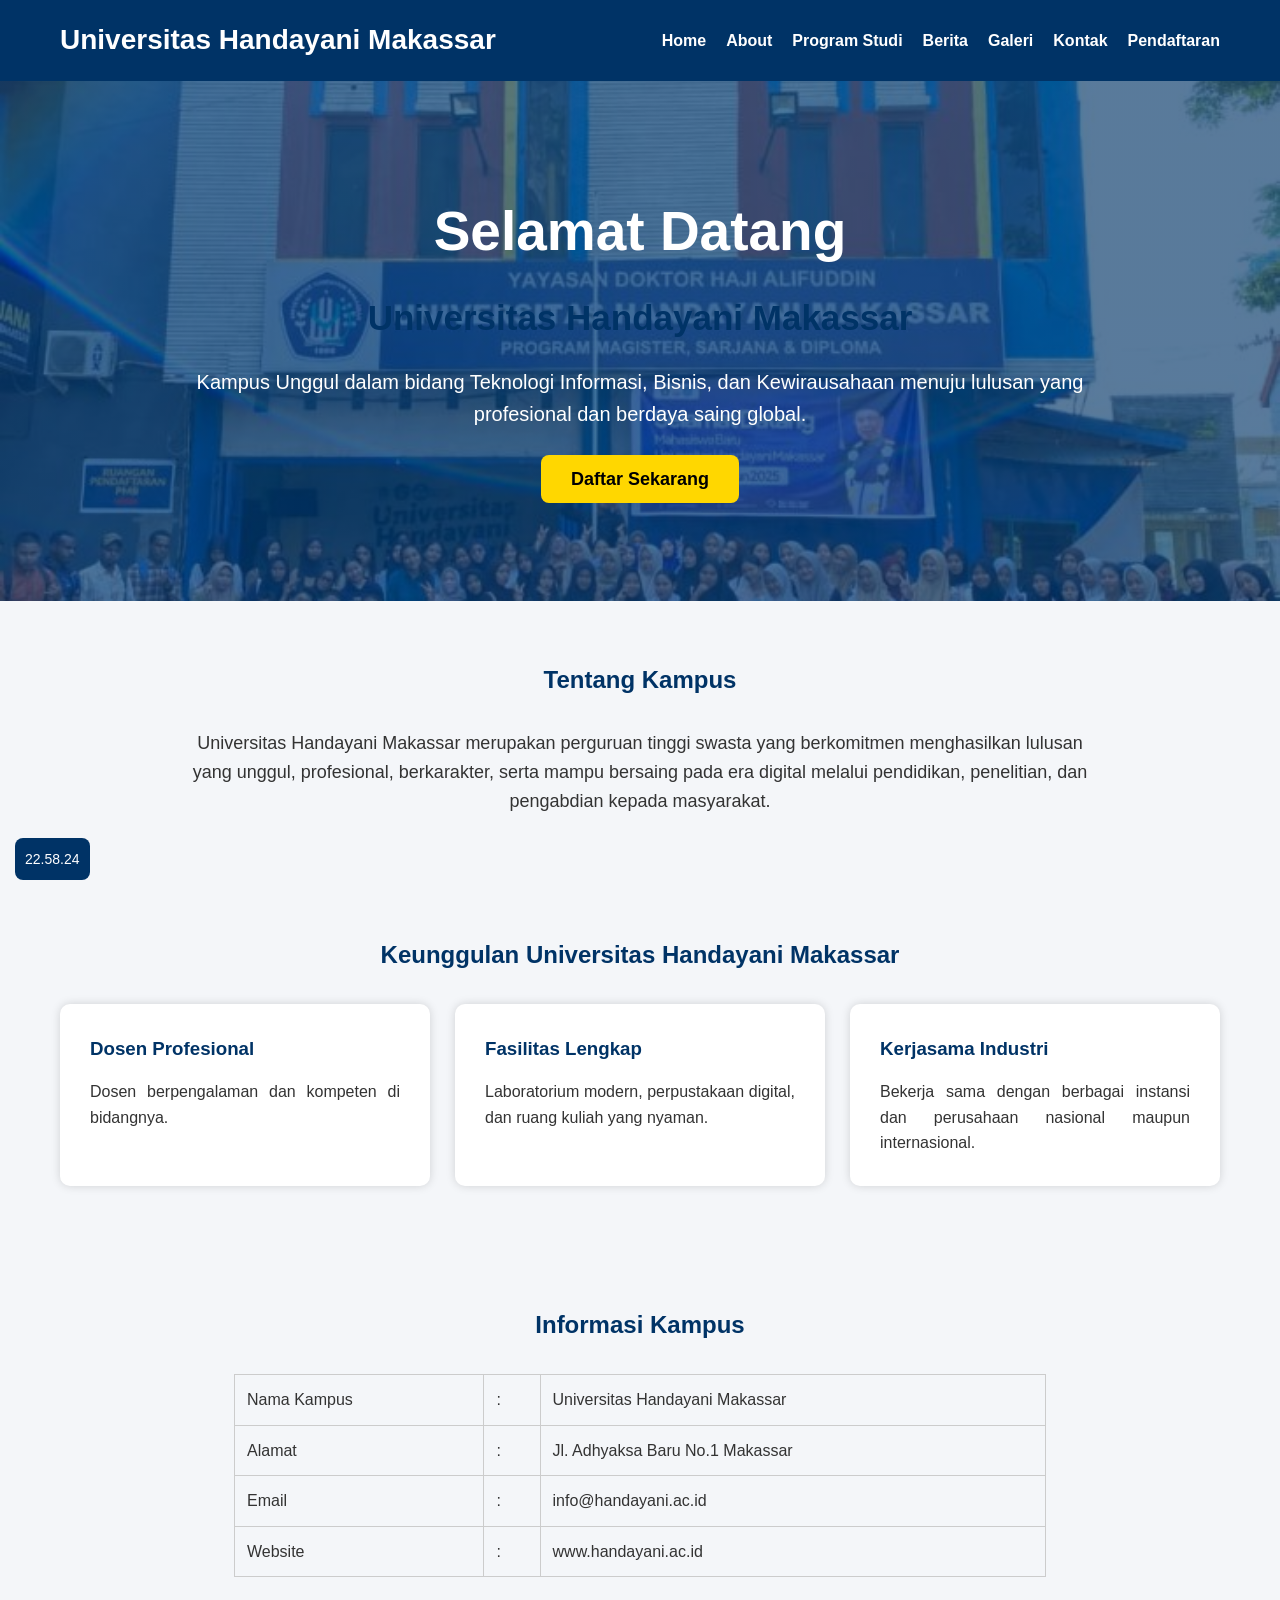
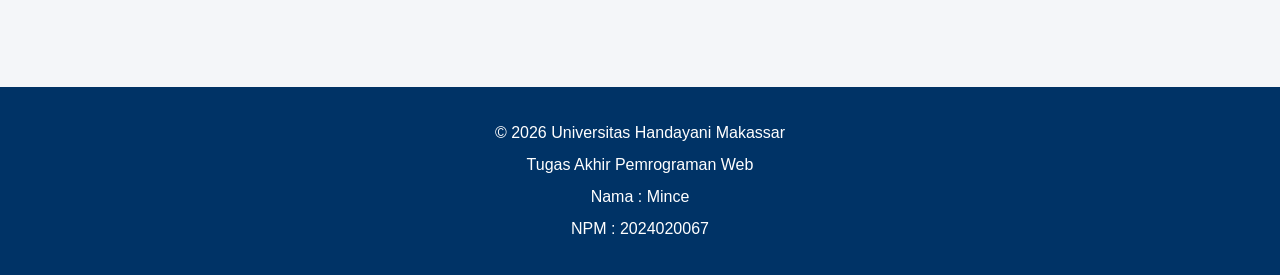
<file: index.html>
<!DOCTYPE html>
<html lang="id">
<head>
    <meta charset="UTF-8">
    <meta name="viewport" content="width=device-width, initial-scale=1.0">
    <title>Universitas Handayani Makassar</title>

    <link rel="stylesheet" href="CSS/style.css">
</head>
<body>

<header>

    <div class="logo">
        <h2>Universitas Handayani Makassar</h2>
    </div>

    <nav>
        <ul>
            <li><a href="index.html">Home</a></li>
            <li><a href="about.html">About</a></li>
            <li><a href="prodi.html">Program Studi</a></li>
            <li><a href="berita.html">Berita</a></li>
            <li><a href="galeri.html">Galeri</a></li>
            <li><a href="kontak.html">Kontak</a></li>
            <li><a href="pendaftaran.html">Pendaftaran</a></li>
        </ul>
    </nav>

</header>

<section class="banner">

    <div class="banner-text">

        <h1>Selamat Datang</h1>

        <h2>Universitas Handayani Makassar</h2>

        <p>
            Kampus Unggul dalam bidang Teknologi Informasi,
            Bisnis, dan Kewirausahaan menuju lulusan yang
            profesional dan berdaya saing global.
        </p>

        <a href="pendaftaran.html" class="btn">
            Daftar Sekarang
        </a>

    </div>

</section>

<section class="profil">

    <h2>Tentang Kampus</h2>

    <p>

        Universitas Handayani Makassar merupakan perguruan tinggi
        swasta yang berkomitmen menghasilkan lulusan yang unggul,
        profesional, berkarakter, serta mampu bersaing pada era
        digital melalui pendidikan, penelitian, dan pengabdian
        kepada masyarakat.

    </p>

</section>

<section class="keunggulan">

    <h2>Keunggulan Universitas Handayani Makassar</h2>

    <div class="card">

        <div class="box">
            <h3>Dosen Profesional</h3>

            <p>
                Dosen berpengalaman dan kompeten di bidangnya.
            </p>

        </div>

        <div class="box">

            <h3>Fasilitas Lengkap</h3>

            <p>

                Laboratorium modern, perpustakaan digital,
                dan ruang kuliah yang nyaman.

            </p>

        </div>

        <div class="box">

            <h3>Kerjasama Industri</h3>

            <p>

                Bekerja sama dengan berbagai instansi dan perusahaan
                nasional maupun internasional.

            </p>

        </div>

    </div>

</section>

<section class="informasi">

    <h2>Informasi Kampus</h2>

    <table>

        <tr>
            <td>Nama Kampus</td>
            <td>:</td>
            <td>Universitas Handayani Makassar</td>
        </tr>

        <tr>
            <td>Alamat</td>
            <td>:</td>
            <td>Jl. Adhyaksa Baru No.1 Makassar</td>
        </tr>

        <tr>
            <td>Email</td>
            <td>:</td>
            <td>info@handayani.ac.id</td>
        </tr>

        <tr>
            <td>Website</td>
            <td>:</td>
            <td>www.handayani.ac.id</td>
        </tr>

    </table>

</section>

<footer>

    <p>

        © 2026 Universitas Handayani Makassar<br>
        Tugas Akhir Pemrograman Web<br>
        Nama : Mince<br>
        NPM : 2024020067

    </p>

</footer>

<script src="js/script.js"></script>

</body>
</html>
</file>
<file: CSS/style.css>
*{
    margin:0;
    padding:0;
    box-sizing:border-box;
    font-family:Arial, Helvetica, sans-serif;
}

body{
    background:#f4f6f9;
    color:#333;
    line-height:1.6;
}

/* HEADER */

header{
    background:#003366;
    color:white;
    display:flex;
    justify-content:space-between;
    align-items:center;
    padding:18px 60px;
    position:sticky;
    top:0;
}

.logo h2{
    font-size:28px;
}

nav ul{
    list-style:none;
    display:flex;
}

nav ul li{
    margin-left:20px;
}

nav ul li a{
    color:white;
    text-decoration:none;
    font-weight:bold;
    transition:.3s;
}

nav ul li a:hover{
    color:#ffd700;
}

/* BANNER */

.banner{
    height:520px;
    background:linear-gradient(rgba(0,51,102,.65),rgba(0,51,102,.65)),
    url("../images/banner.jpg");
    background-size:cover;
    background-position:center;
    display:flex;
    justify-content:center;
    align-items:center;
    text-align:center;
    color:white;
}

.banner-text{
    width:80%;
}

.banner-text h1{
    font-size:55px;
    margin-bottom:15px;
}

.banner-text h2{
    font-size:35px;
    margin-bottom:20px;
}

.banner-text p{
    font-size:20px;
    margin-bottom:35px;
}

.btn{
    background:#ffd700;
    color:#000;
    text-decoration:none;
    padding:14px 30px;
    border-radius:8px;
    font-size:18px;
    font-weight:bold;
}

.btn:hover{
    background:#ffffff;
}

/* SECTION */

section{
    padding:60px;
}

section h2{
    text-align:center;
    color:#003366;
    margin-bottom:30px;
}

/* PROFIL */

.profil p{
    text-align:center;
    width:80%;
    margin:auto;
    font-size:18px;
}

/* CARD */

.card{
    display:flex;
    justify-content:space-between;
    gap:25px;
}

.box{
    background:white;
    padding:30px;
    border-radius:10px;
    width:33%;
    box-shadow:0 0 10px rgba(0,0,0,.15);
    transition:.3s;
}

.box:hover{
    transform:translateY(-10px);
}

.box h3{
    color:#003366;
    margin-bottom:15px;
}

.box p{
    text-align:justify;
}

/* TABEL */

.informasi table{
    width:70%;
    margin:auto;
    border-collapse:collapse;
}

.informasi td{
    border:1px solid #ccc;
    padding:12px;
}

/* FOOTER */

footer{
    background:#003366;
    color:white;
    text-align:center;
    padding:30px;
    margin-top:50px;
}

footer p{
    line-height:2;
}

/* RESPONSIVE */

@media(max-width:900px){

header{
    flex-direction:column;
}

nav ul{
    flex-direction:column;
    text-align:center;
}

nav ul li{
    margin:10px 0;
}

.banner-text h1{
    font-size:40px;
}

.banner-text h2{
    font-size:28px;
}

.card{
    flex-direction:column;
}

.box{
    width:100%;
}

.informasi table{
    width:100%;
}

section{
    padding:30px;
}

}
</file>
